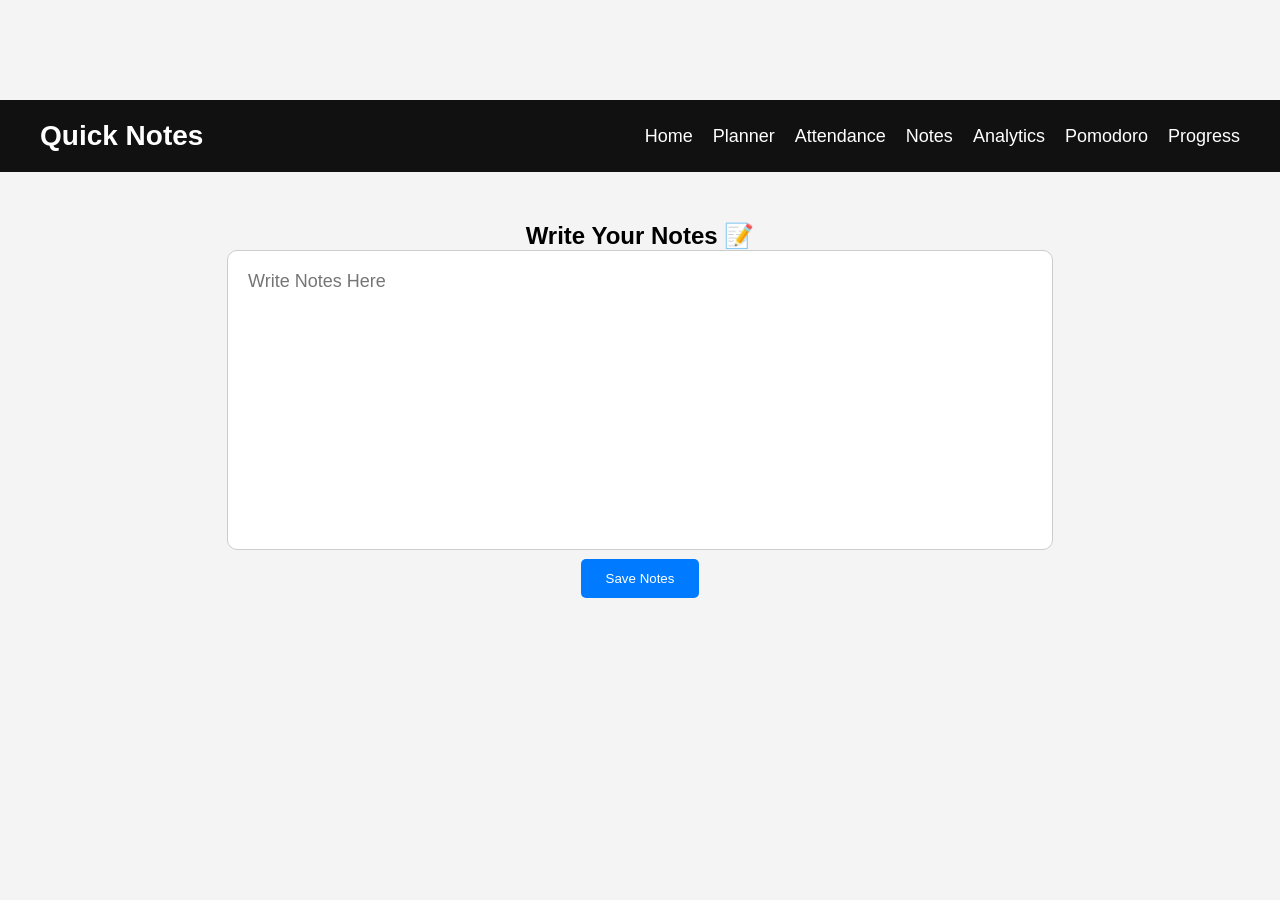
<file: notes.html>
<!DOCTYPE html>

<html lang="en">

<head>

    <meta charset="UTF-8">

    <meta name="viewport"
    content="width=device-width, initial-scale=1.0">

    <title>Notes</title>

    <link rel="stylesheet"
    href="style.css">

</head>

<body>

<!-- NAVBAR -->

<nav>

    <h1>Quick Notes</h1>

    <ul>

        <li>
            <a href="dashboard.html">
                Home
            </a>
        </li>

        <li>
            <a href="planner.html">
                Planner
            </a>
        </li>

        <li>
            <a href="attendance.html">
                Attendance
            </a>
        </li>

        <li>
            <a href="notes.html">
                Notes
            </a>
        </li>

        <li>
            <a href="analytics.html">
                Analytics
            </a>
        </li>
<li><a href="pomodoro.html">Pomodoro</a></li>
<li><a href="progress.html">Progress</a></li>
    </ul>

</nav>

<!-- NOTES SECTION -->

<section class="notes">

    <h2>Write Your Notes 📝</h2>

    <textarea

    id="notesInput"

    placeholder="Write Notes Here">

    </textarea>

    <br>

    <button onclick="saveNotes()">
        Save Notes
    </button>

</section>

<!-- SAVED MESSAGE -->

<h3 id="savedMessage">

</h3>

<!-- JAVASCRIPT -->

<script>

/* SAVE NOTES */

function saveNotes(){

    let notes =

    document.getElementById(
    "notesInput"
    ).value;

    localStorage.setItem(
        "notes",
        notes
    );

    document.getElementById(
    "savedMessage"
    ).innerHTML =

    "Notes Saved Successfully ✅";
}

/* SHOW NOTES */

window.onload = function(){

    document.getElementById(
    "notesInput"
    ).value =

    localStorage.getItem(
    "notes"
    );
}

</script>

</body>

</html>
</file>
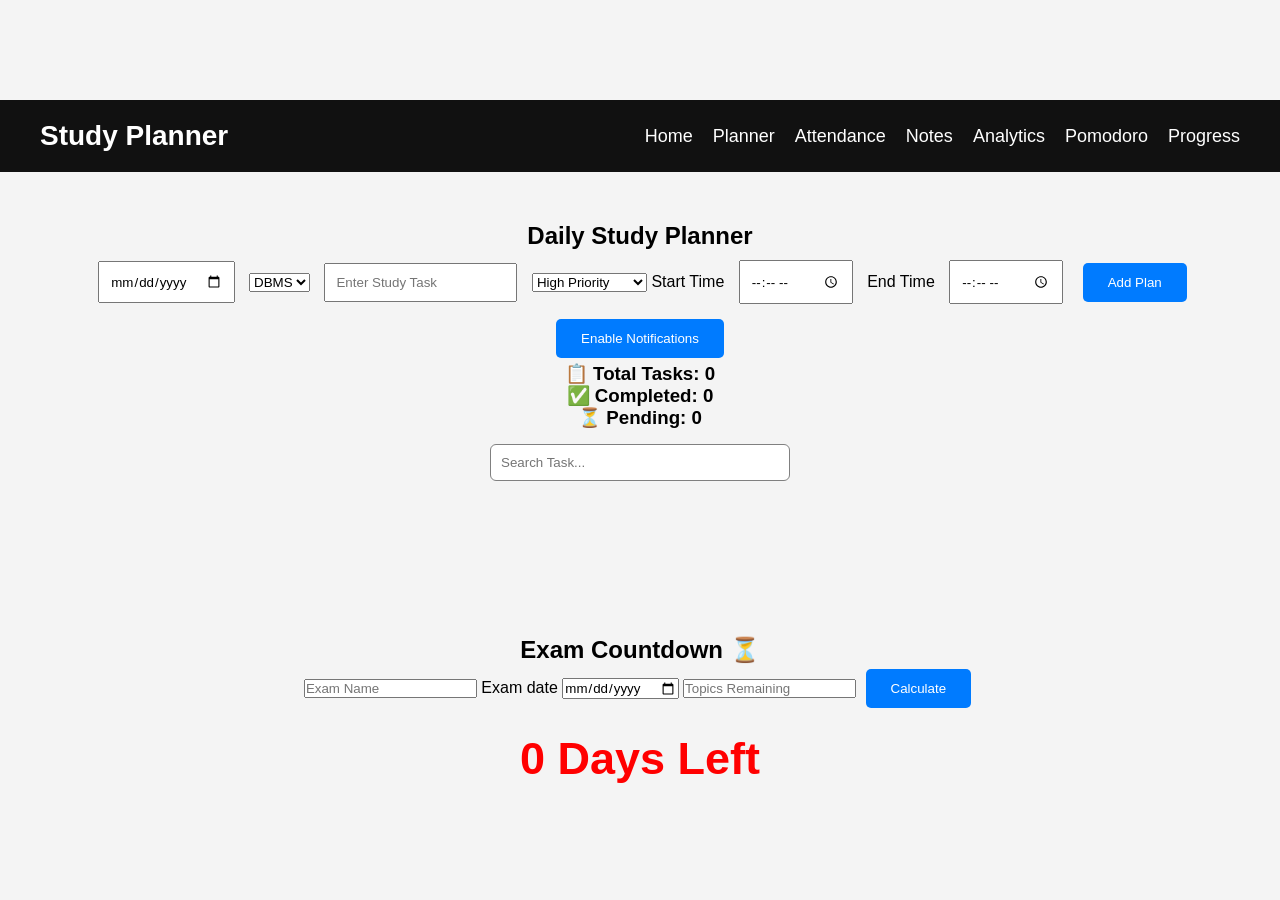
<file: planner.html>
<!DOCTYPE html>

<html lang="en">


<head>

    <meta charset="UTF-8">

    <meta name="viewport"
    content="width=device-width, initial-scale=1.0">

    <title>Planner</title>

    <link rel="stylesheet"
    href="style.css">

</head>

<body>

<!-- NAVBAR -->

<nav>

    <h1>Study Planner</h1>

    <ul>

        <li>
            <a href="dashboard.html">
                Home
            </a>
        </li>

        <li>
            <a href="planner.html">
                Planner
            </a>
        </li>

        <li>
            <a href="attendance.html">
                Attendance
            </a>
        </li>

        <li>
            <a href="notes.html">
                Notes
            </a>
        </li>

        <li>
            <a href="analytics.html">
                Analytics
            </a>
        </li>
<li><a href="pomodoro.html">Pomodoro</a></li>
<li><a href="progress.html">Progress</a></li>
    </ul>

</nav>

<!-- DAILY PLANNER -->

<section class="planner">

    <h2>Daily Study Planner</h2>

    <input
    type="date"
    id="studyDate">
<select id="subject" onchange="checkSubject()">

    <option value="DBMS">DBMS</option>
    <option value="CN">CN</option>
    <option value="OS">OS</option>
    <option value="Java">Java</option>
    <option value="DWM">DWM</option>
    <option value="Other">Other</option>

</select>
<input
type="text"
id="customSubject"
placeholder="Enter Subject Name"
style="display:none;">
    <input
    type="text"
    id="studyTask"
    placeholder="Enter Study Task">
    <select id="priority">
    <option value="High">High Priority</option>
    <option value="Medium">Medium Priority</option>
    <option value="Low">Low Priority</option>
</select>
<label>
 Start Time
</label>
<input
type="time"
id="studyTime">
<label>
 End Time
</label>
<input
type="time"
id="endTime">
    <button onclick="addPlan()">
        Add Plan
    </button>
    <button onclick="enableNotifications()">
Enable Notifications
</button>
<div class="task-stats">

    <h3>
        📋 Total Tasks:
        <span id="totalTasks">0</span>
    </h3>

    <h3>
        ✅ Completed:
        <span id="completedTasks">0</span>
    </h3>

    <h3>
        ⏳ Pending:
        <span id="pendingTasks">0</span>
    </h3>

</div>
<input
type="text"
id="searchTask"
placeholder="Search Task..."
onkeyup="searchTask()">

    <ul id="plannerList"></ul>

</section>

<!-- EXAM COUNTDOWN -->

<section class="countdown">

    <h2>Exam Countdown ⏳</h2>
    <input
type="text"
id="examName"
placeholder="Exam Name">
<label for="examDatef">Exam date</label>
    <input
    type="date"
    id="examDate">
    <input
type="number"
id="topicsRemaining"
placeholder="Topics Remaining">

    <button onclick="calculateCountdown()">
        Calculate
    </button>

    <h1 id="countdownResult">
        0 Days Left
    </h1>

</section>

<!-- STREAK -->


<!-- JAVASCRIPT -->

<script>

/* ADD PLAN */

function addPlan(){

    let date = document.getElementById("studyDate").value;
    let task = document.getElementById("studyTask").value;
    let priority = document.getElementById("priority").value;
    let studyTime = document.getElementById("studyTime").value;
    let endTime = document.getElementById("endTime").value;
    let plannerList = document.getElementById("plannerList");

    let subject = document.getElementById("subject").value;

    if(subject === "Other"){
        subject = document.getElementById("customSubject").value;
    }

    if(date === "" || task === "" || studyTime === "" || endTime === "" || subject === ""){
        alert("Please enter date, start time, end time, subject and task");
        return;
    }

    let li = document.createElement("li");
li.setAttribute("data-date", date);
li.setAttribute("data-endtime", endTime);
li.setAttribute("data-date", date);
li.setAttribute("data-endtime", endTime);
li.setAttribute("data-alerted", "false");
    li.innerHTML = `
        <p class="task-line">
            📖 ${subject} | ${date} | ${studyTime} - ${endTime} | 📚 ${task} | 🔥 ${priority}
        </p>

        <span class="task-status">🟢 Pending</span>

        <br>

        <button onclick="completeTask(this)">Complete</button>
        <button onclick="editPlan(this)">Edit</button>
        <button onclick="deletePlan(this)">Delete</button>
    `;

    plannerList.appendChild(li);

    savePlans();
    updateTaskStats();
}

/* EDIT */

function editPlan(button){

    let newDate = prompt("Enter new date YYYY-MM-DD");
    let newTime = prompt("Enter new start time HH:MM");
    let newEndTime = prompt("Enter new end time HH:MM");
    let newSubject = prompt("Enter subject");
    let newTask = prompt("Enter updated task");
    let newPriority = prompt("Enter priority: High / Medium / Low");

    if(newDate && newTime && newEndTime && newSubject && newTask && newPriority){

        let li = button.closest("li");
        li.setAttribute("data-date", newDate);
li.setAttribute("data-endtime", newEndTime);
li.setAttribute("data-date", newDate);
li.setAttribute("data-endtime", newEndTime);
li.setAttribute("data-alerted", "false");

        li.innerHTML = `
            <p class="task-line">
                📖 ${newSubject} | ${newDate} | ${newTime} - ${newEndTime} | 📚 ${newTask} | 🔥 ${newPriority}
            </p>

            <span class="task-status">🟢 Pending</span>

            <br>

            <button onclick="completeTask(this)">Complete</button>
            <button onclick="editPlan(this)">Edit</button>
            <button onclick="deletePlan(this)">Delete</button>
        `;

        savePlans();
        updateTaskStats();
    }
}

/* SAVE */

function savePlans(){

    localStorage.setItem(
        "studyPlans",
        document.getElementById("plannerList").innerHTML
    );
}

/* SHOW */

function showPlans(){

    document.getElementById("plannerList").innerHTML =
    localStorage.getItem("studyPlans") || "";

    updateTaskStats();
}

showPlans();

/* DELETE */

function deletePlan(button){

    button.closest("li").remove();

    savePlans();
    updateTaskStats();
}

/* COMPLETE */

function completeTask(button){

    let li = button.closest("li");

    li.classList.add("completed");

    li.style.background = "lightgreen";

    let status = li.querySelector(".task-status");

    if(status){
        status.innerHTML = "✅ Completed";
    }

    savePlans();
    updateTaskStats();
}

/* COUNTDOWN */

function calculateCountdown(){

    let examName =
    document.getElementById("examName").value;

    let examDate =
    new Date(document.getElementById("examDate").value);

    let topics =
    document.getElementById("topicsRemaining").value;

    let today =
    new Date();

    let difference =
    examDate - today;

    let days =
    Math.ceil(difference / (1000 * 60 * 60 * 24));

    if(examName === "" || topics === "" || days <= 0){

        document.getElementById("countdownResult").innerHTML =
        "Please enter valid exam details";

        return;
    }

    let topicsPerDay =
    Math.ceil(topics / days);

    document.getElementById("countdownResult").innerHTML =
    `
    ${examName} Exam in ${days} Days <br>
    📚 Recommended: Study ${topicsPerDay} Topics Per Day
    `;
}

/* STREAK */

let streak =
localStorage.getItem("studyStreak") || 0;

document.getElementById("streakCount").innerHTML =
`${streak} Days`;
let startTime = Date.now();
alert("Timer Started");

setInterval(function(){

    let currentTime = Date.now();

    let timeSpent =
    currentTime - startTime;

    if(timeSpent >= 3600000

    ){ // 1 hour

        let today =
        new Date().toDateString();

        let lastStreakDate =
        localStorage.getItem("lastStreakDate");

        if(lastStreakDate !== today){

            streak++;

            localStorage.setItem(
                "studyStreak",
                streak
            );

            localStorage.setItem(
                "lastStreakDate",
                today
            );

            document.getElementById(
            "streakCount"
            ).innerHTML =
            `${streak} Days`;

            alert("🔥 Study Streak Increased!");
        }
    }

}, 60000);

function increaseStreak(){

    streak++;

    localStorage.setItem(
        "studyStreak",
        streak
    );

    document.getElementById("streakCount").innerHTML =
    `${streak} Days`;
}

/* TASK STATS */

function updateTaskStats(){

    let total =
    document.querySelectorAll("#plannerList li").length;

    let completed =
    document.querySelectorAll("#plannerList li.completed").length;

    let pending =
    total - completed;

    document.getElementById("totalTasks").innerHTML = total;
    document.getElementById("completedTasks").innerHTML = completed;
    document.getElementById("pendingTasks").innerHTML = pending;
}

/* CUSTOM SUBJECT */

function checkSubject(){

    let subject =
    document.getElementById("subject").value;

    let custom =
    document.getElementById("customSubject");

    if(subject === "Other"){
        custom.style.display = "inline-block";
    }
    else{
        custom.style.display = "none";
    }
}

/* SEARCH TASK */

function searchTask(){

    let input =
    document.getElementById("searchTask").value.toLowerCase();

    let tasks =
    document.querySelectorAll("#plannerList li");

    tasks.forEach(function(task){

        let text =
        task.innerText.toLowerCase();

        if(text.includes(input)){
            task.style.display = "block";
        }
        else{
            task.style.display = "none";
        }
    });
}
//overdue check
function checkOverdueTasks(){

    let tasks =
    document.querySelectorAll("#plannerList li");

    let now =
    new Date();

    tasks.forEach(function(task){

        if(task.classList.contains("completed")){
            return;
        }

        let date =
        task.getAttribute("data-date");

        let endTime =
        task.getAttribute("data-endtime");

        let status =
        task.querySelector(".task-status");

        if(!date || !endTime || !status){
            return;
        }

        let taskEnd =
        new Date(date + "T" + endTime);

        if(now > taskEnd){

            status.innerHTML =
            "🔴 Overdue";
        }
    });
}

setInterval(checkOverdueTasks, 60000);

checkOverdueTasks();

    function enableNotifications(){

    Notification.requestPermission().then(function(permission){

        if(permission === "granted"){
            alert("Notifications Enabled");
        }
        else{
            alert("Notifications Blocked");
        }
    });
}

function checkTimeEnded(){

    let tasks = document.querySelectorAll("#plannerList li");
    let now = new Date();

    tasks.forEach(function(task){

        if(task.classList.contains("completed")){
            return;
        }

        if(task.getAttribute("data-alerted") === "true"){
            return;
        }

        let date = task.getAttribute("data-date");
        let endTime = task.getAttribute("data-endtime");

        if(!date || !endTime){
            return;
        }

        let taskEndTime = new Date(date + "T" + endTime);

        if(now >= taskEndTime){

            let sound = document.getElementById("alarmSound");

            if(sound){
                sound.play();
            }

            if(Notification.permission === "granted"){
                new Notification("Study Time Ended ⏰", {
                    body: "Your planned study task time is over."
                });
            }

            task.setAttribute("data-alerted","true");

            let choice = confirm(
                "⏰ Study Time Ended!\n\nOK = Complete Task\nCancel = Reschedule"
            );

            if(choice){
                completeTask(task.querySelector("button"));
            }
            else{
                rescheduleTask(task);
            }

            savePlans();
        }
    });
}

function rescheduleTask(task){

    let newDate = prompt("Enter new date YYYY-MM-DD");
    let newStartTime = prompt("Enter new start time HH:MM");
    let newEndTime = prompt("Enter new end time HH:MM");

    if(newDate && newStartTime && newEndTime){

        task.setAttribute("data-date", newDate);
        task.setAttribute("data-endtime", newEndTime);
        task.setAttribute("data-alerted", "false");

        let taskLine = task.querySelector(".task-line");

        if(taskLine){

            let text = taskLine.innerText;
            let parts = text.split("|");

            let subject = parts[0].trim();
            let taskName = parts[3].trim();
            let priority = parts[4].trim();

            taskLine.innerHTML =
            `${subject} | ${newDate} | ${newStartTime} - ${newEndTime} | ${taskName} | ${priority}`;
        }

        let status = task.querySelector(".task-status");

        if(status){
            status.innerHTML = "🟢 Pending";
        }
alert(task.getAttribute("data-endtime"));
        savePlans();

        alert("Task Rescheduled Successfully");
    }
}

setInterval(checkTimeEnded, 30000);

</script>
<audio id="alarmSound">
    <source src="https://actions.google.com/sounds/v1/alarms/beep_short.ogg">
</audio>
</body>
</html>
</file>
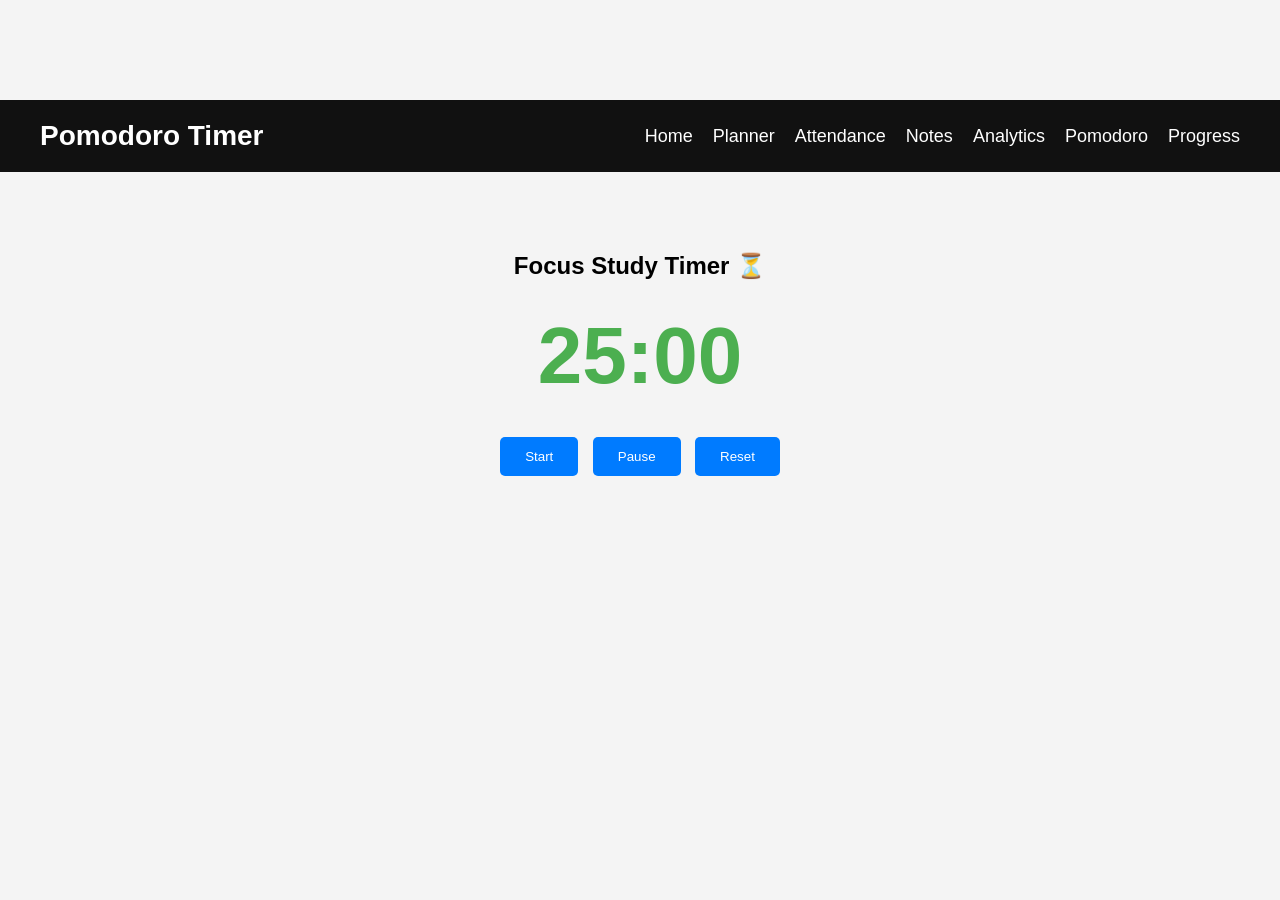
<file: pomodoro.html>
<!DOCTYPE html>
<html lang="en">
<head>
    <meta charset="UTF-8">
    <meta name="viewport"
    content="width=device-width, initial-scale=1.0">

    <title>Pomodoro Timer</title>

    <link rel="stylesheet" href="style.css">
</head>
<body>

<nav>
    <h1>Pomodoro Timer</h1>

    <ul>
        <li><a href="dashboard.html">Home</a></li>
        <li><a href="planner.html">Planner</a></li>
        <li><a href="attendance.html">Attendance</a></li>
        <li><a href="notes.html">Notes</a></li>
        <li><a href="analytics.html">Analytics</a></li>
        <li><a href="pomodoro.html">Pomodoro</a></li>
        <li><a href="progress.html">Progress</a></li>
    </ul>
</nav>

<section class="pomodoro">

    <h2>Focus Study Timer ⏳</h2>

    <h1 id="timer">25:00</h1>

    <button onclick="startTimer()">Start</button>
    <button onclick="pauseTimer()">Pause</button>
    <button onclick="resetTimer()">Reset</button>

</section>

<script>

let time = 25 * 60;
let timerInterval = null;

function updateTimer(){

    let minutes = Math.floor(time / 60);
    let seconds = time % 60;

    seconds = seconds < 10 ? "0" + seconds : seconds;

    document.getElementById("timer").innerHTML =
    `${minutes}:${seconds}`;
}

function startTimer(){

    if(timerInterval !== null){
        return;
    }

    timerInterval = setInterval(()=>{

        if(time > 0){
            time--;
            updateTimer();
        }
        else{
            clearInterval(timerInterval);
            timerInterval = null;
            alert("Study session complete!");
        }

    },1000);
}

function pauseTimer(){

    clearInterval(timerInterval);
    timerInterval = null;
}

function resetTimer(){

    clearInterval(timerInterval);
    timerInterval = null;
    time = 25 * 60;
    updateTimer();
}

updateTimer();

</script>

</body>
</html>
</file>
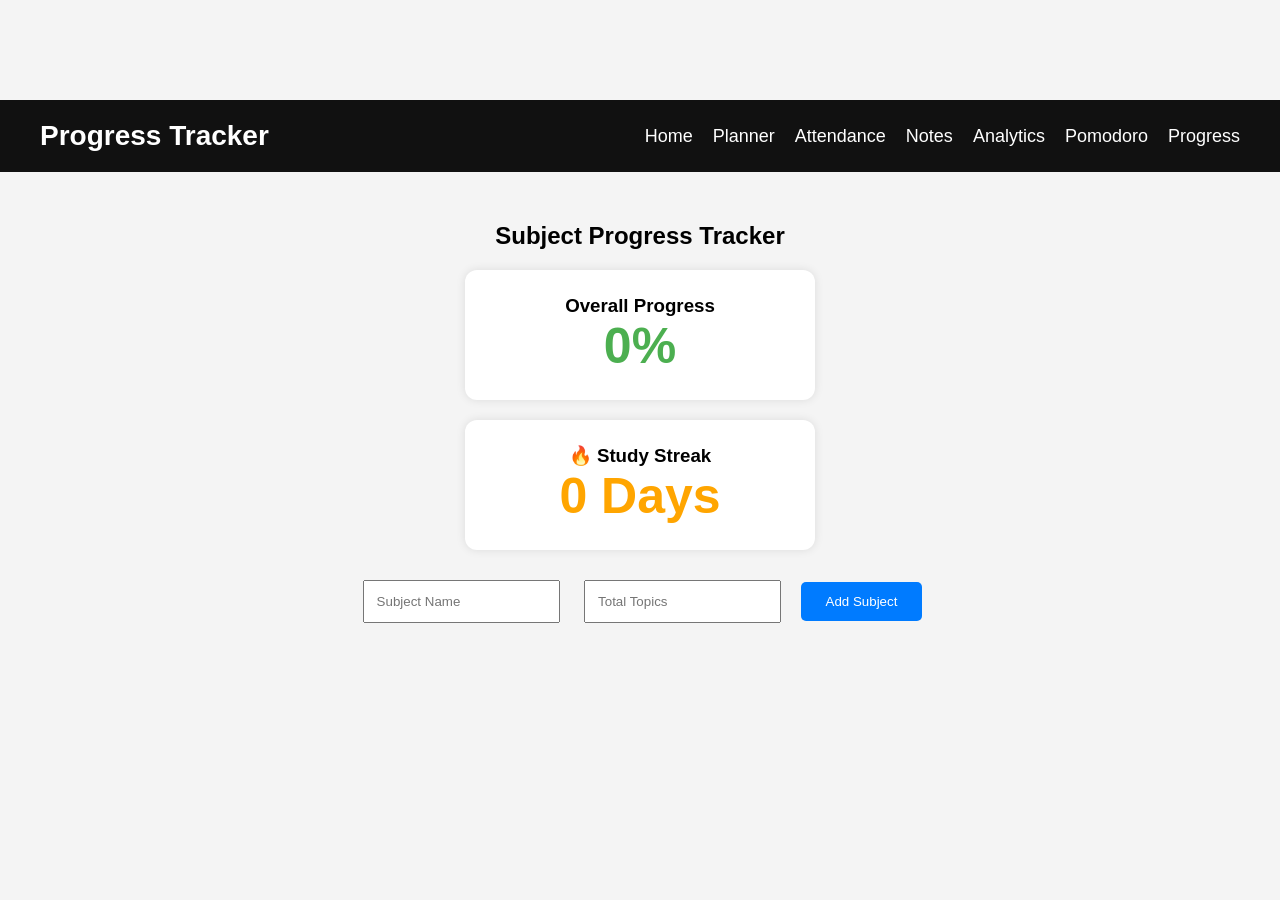
<file: progress.html>
<!DOCTYPE html>
<html lang="en">
<head>
    <meta charset="UTF-8">
    <meta name="viewport"
    content="width=device-width, initial-scale=1.0">

    <title>Progress Tracker</title>

    <link rel="stylesheet" href="style.css">
</head>
<body>

<nav>
    <h1>Progress Tracker</h1>

    <ul>
        <li><a href="dashboard.html">Home</a></li>
        <li><a href="planner.html">Planner</a></li>
        <li><a href="attendance.html">Attendance</a></li>
        <li><a href="notes.html">Notes</a></li>
        <li><a href="analytics.html">Analytics</a></li>
        <li><a href="pomodoro.html">Pomodoro</a></li>
        <li><a href="progress.html">Progress</a></li>
    </ul>
</nav>

<section class="progress">

    <h2>Subject Progress Tracker</h2>
    <div class="overall-card">
    <h3>Overall Progress</h3>
    <h1 id="overallProgress">0%</h1>
</div>
<div class="overall-card">
    <h3>🔥 Study Streak</h3>
    <h1 id="streakCount">0 Days</h1>
</div>
    <input type="text"
    id="subjectName"
    placeholder="Subject Name">

    <input type="number"
    id="totalTopics"
    placeholder="Total Topics">

    <button onclick="addSubject()">
        Add Subject
    </button>

    <div id="progressList"></div>

</section>

<script>

let subjects =
JSON.parse(localStorage.getItem("subjects")) || [];

function addSubject(){

    let subjectName =
    document.getElementById("subjectName").value;

    let totalTopics =
    document.getElementById("totalTopics").value;

    if(subjectName === "" || totalTopics === ""){

        alert("Please enter subject and total topics");
        return;
    }

    let subject = {
        name: subjectName,
        total: Number(totalTopics),
        completed: 0
    };

    subjects.push(subject);

    saveSubjects();
    showSubjects();

    document.getElementById("subjectName").value = "";
    document.getElementById("totalTopics").value = "";
}

function showSubjects(){

    let progressList =
    document.getElementById("progressList");

    progressList.innerHTML = "";

    let totalPercent = 0;

    subjects.forEach((subject,index)=>{

        let percent =
        Math.round((subject.completed / subject.total) * 100);

        totalPercent += percent;

        let badge = "";

        if(percent === 100){
            badge = "<h3 class='complete-badge'>🏆 Subject Completed</h3>";
        }

        progressList.innerHTML += `

        <div class="progress-card">

            <h3>${subject.name}</h3>

            <p>Completed: ${subject.completed} / ${subject.total}</p>

            <progress value="${percent}" max="100"></progress>

            <h4>${percent}% Complete</h4>

            ${badge}

            <button onclick="completeTopic(${index})">
                Complete One Topic
            </button>

            <button onclick="editSubject(${index})">
                Edit
            </button>

            <button onclick="deleteSubject(${index})">
                Delete
            </button>

        </div>
        `;
    });

    let overall = 0;

    if(subjects.length > 0){
        overall = Math.round(totalPercent / subjects.length);
    }

    document.getElementById("overallProgress").innerHTML =
    overall + "%";
}

           

function completeTopic(index){

    if(subjects[index].completed < subjects[index].total){

        subjects[index].completed++;
    }

    saveSubjects();
    showSubjects();
}

function deleteSubject(index){

    subjects.splice(index,1);

    saveSubjects();
    showSubjects();
}

function saveSubjects(){

    localStorage.setItem(
        "subjects",
        JSON.stringify(subjects)
    );
}

showSubjects();
let streak =
localStorage.getItem("studyStreak") || 0;

document.getElementById("streakCount").innerHTML =
`${streak} Days`;
function editSubject(index){

    let newName =
    prompt("Enter new subject name", subjects[index].name);

    let newTotal =
    prompt("Enter total topics", subjects[index].total);

    let newCompleted =
    prompt("Enter completed topics", subjects[index].completed);

    if(newName !== null && newTotal !== null && newCompleted !== null){

        subjects[index].name = newName;
        subjects[index].total = Number(newTotal);
        subjects[index].completed = Number(newCompleted);

        saveSubjects();
        showSubjects();
    }
}

</script>

</body>
</html>
</file>
<file: style.css>
*{
    margin:0;
    padding:0;
    box-sizing:border-box;
    font-family:Arial, sans-serif;
}

body{
    background:#f4f4f4;
}

/* NAVBAR */
nav{

    display:flex;

    justify-content:space-between;

    align-items:center;

    padding:20px 40px;

    background:#111;

    color:white;

    position:sticky;

    top:0;

    z-index:1000;
}

nav h1{

    font-size:28px;
}

nav button{

    padding:10px 20px;

    border:none;

    border-radius:6px;

    cursor:pointer;

    transition:0.3s;
}

nav button:hover{

    transform:scale(1.05);
}

/* HERO SECTION */

.hero{
    height:80vh;

    display:flex;
    flex-direction:column;

    justify-content:center;
    align-items:center;

    text-align:center;
}

.hero h2{
    font-size:50px;
    margin-bottom:20px;
}

.hero p{
    font-size:22px;
    margin-bottom:20px;
}

/* BUTTON */

button{
    padding:12px 25px;

    border:none;

    background:#007bff;
    color:white;

    border-radius:5px;

    cursor:pointer;

    margin-top:10px;
}

/* TASK SECTION */

.task-section{
    text-align:center;
    padding:50px;
}

.task-section h2{
    margin-bottom:20px;
}

.task-section input{
    padding:10px;
    width:250px;
}

#taskList{
    margin-top:20px;
}

#taskList li{
    width:300px;

    background:white;

    margin:10px auto;

    padding:10px;

    border-radius:5px;

    list-style:none;
}

#taskList button{
    background:red;
    margin-left:15px;
    padding:5px 10px;
}

/* TIMER */

.timer-section{
    text-align:center;
    padding:50px;
}

#timer{
    font-size:70px;
    margin:20px;
}

/* DARK MODE */

.dark{
    background:#111;
    color:white;
}

.dark nav{
    background:black;
}

.dark #taskList li{
    background:#222;
    color:white;
}

.dark input{
    background:#333;
    color:white;
    border:1px solid white;
}

/* RESPONSIVE */

@media(max-width:768px){

    nav{
        flex-direction:column;
    }

    nav ul{
        margin-top:15px;
    }

    .hero h2{
        font-size:35px;
    }

    .hero p{
        font-size:18px;
    }

    .task-section input{
        width:90%;
        margin-bottom:10px;
    }

    #taskList li{
        width:90%;
    }
}
/* AUTH PAGE */

.auth-container{

    width:350px;

    background:white;

    padding:40px;

    margin:100px auto;

    border-radius:10px;

    text-align:center;
}

.auth-container input{

    width:100%;

    padding:12px;

    margin:10px 0;
}
/* DASHBOARD */

.dashboard{

    text-align:center;

    padding:100px;
}

.dashboard h2{

    font-size:40px;

    margin-bottom:20px;
}

/* ATTENDANCE */

.attendance{

    text-align:center;

    padding:50px;
}

.attendance input{

    padding:10px;

    margin:10px;
}

#attendanceList{

    margin-top:20px;
}

#attendanceList li{

    list-style:none;

    background:white;

    width:300px;

    margin:10px auto;

    padding:10px;

    border-radius:5px;
}

/* NOTES */

.notes{

    text-align:center;

    padding:50px;
}

.notes textarea{

    width:400px;

    height:150px;

    padding:10px;
}
/* DASHBOARD CARDS */

.cards{

    display:flex;

    justify-content:center;

    gap:20px;

    flex-wrap:wrap;

    padding:50px;
}

.card{

    background:white;

    width:220px;

    padding:30px;

    border-radius:10px;

    text-align:center;

    box-shadow:0 0 10px rgba(0,0,0,0.1);
}

.card h2{
    font-size:28px;
    margin-bottom:15px;
}
/* CHART */

.chart-section{

    width:80%;

    margin:auto;

    padding:50px;

    text-align:center;
}

#studyChart{

    margin-top:30px;
}

/* DARK MODE */

.dark .card{

    background:#222;

    color:white;
}
@media(max-width:768px){

    .cards{

        flex-direction:column;

        align-items:center;
    }

    .chart-section{

        width:95%;
    }

    .notes textarea{

        width:90%;
    }
}
.profile{

    text-align:center;

    padding:40px;
}

.profile img{

    border-radius:50%;
}

.profile h2{

    margin-top:15px;
}
/* DAILY PLANNER */

.planner{

    text-align:center;

    padding:50px;
}

.planner input{

    padding:10px;

    margin:10px;
}

#plannerList{

    margin-top:20px;
}

#plannerList li{

    list-style:none;

    background:white;

    width:700px;
    max-width:90%;
    overflow-wrap:break-word;

    margin:10px auto;

    padding:8px;

    border-radius:10px;

    text-align:center;
}
/* AI TIMETABLE */

.ai-timetable{

    text-align:center;

    padding:50px;
}

.ai-timetable input{

    padding:12px;

    width:250px;
}

#timetableOutput{

    margin-top:30px;

    background:white;

    width:400px;

    margin-left:auto;

    margin-right:auto;

    padding:20px;

    border-radius:10px;
}
/* DELETE BUTTON */

li button{

    background:red;

    color:white;

    border:none;

    padding:5px 10px;

    margin-left:10px;

    border-radius:5px;

    cursor:pointer;
}
.card{

    transition:0.3s;
}

.card:hover{

    transform:translateY(-10px);

    box-shadow:0 10px 20px rgba(0,0,0,0.2);
}
button{

    transition:0.3s;
}

button:hover{

    transform:scale(1.05);
}
.dark body{

    background:#111;

    color:white;
}

.dark input,
.dark textarea{

    background:#222;

    color:white;

    border:1px solid #555;
}

.dark #timetableOutput{

    background:#222;

    color:white;
}
/* LIVE CLOCK */

.clock-section{

    text-align:center;

    padding:20px 0 10px 0;
}

#liveClock{

    font-size:55px;

    font-weight:bold;

    color:#4CAF50;

    background:white;

    width:320px;

    margin:10px auto;

    padding:15px;

    border-radius:20px;

    box-shadow:0 4px 15px rgba(0,0,0,0.15);
}
/* STREAK */

.streak{

    text-align:center;

    padding:40px;
}

#streakCount{

    font-size:50px;

    color:orange;
}
/* QUOTES */

.quotes{

    text-align:center;

    margin-top:20px;

    padding:20px;
}

#quoteText{

    font-size:25px;

    margin:20px;

    font-style:italic;

    color:#4CAF50;
}
/* COUNTDOWN */

.countdown{

    text-align:center;

    padding:50px;
}

#countdownResult{

    font-size:45px;

    color:red;

    margin-top:20px;
}
/* COMPLETE BUTTON */

button{

    margin:5px;
}

button:nth-child(1){

    background:green;

    color:white;
}
#plannerList button{

    padding:6px 12px;

    border:none;

    border-radius:5px;

    color:white;

    cursor:pointer;
}

#plannerList button:first-of-type{

    background:green;
}

#plannerList button:last-of-type{

    background:red;
}
nav ul{

    display:flex;

    list-style:none;

    gap:20px;
}

nav ul li a{

    color:white;

    text-decoration:none;

    font-size:18px;
}

nav ul li a:hover{

    color:#4CAF50;
}
#plannerList li{

    font-size:20px;
}

#plannerList li:hover{

    transform:scale(1.02);

    transition:0.3s;
}
/* ATTENDANCE LIST */

#attendanceList li{

    list-style:none;

    background:white;

    width:350px;

    margin:15px auto;

    padding:15px;

    border-radius:10px;

    font-size:18px;

    display:flex;

    justify-content:space-between;

    align-items:center;

    box-shadow:0 0 10px rgba(0,0,0,0.1);
}

#attendanceList li:hover{

    transform:scale(1.02);

    transition:0.3s;
}
#attendanceList button{

    background:red;

    color:white;

    border:none;

    padding:8px 15px;

    border-radius:5px;

    cursor:pointer;
}
/* NOTES PAGE */

.notes{

    text-align:center;

    padding:50px;
}

.notes textarea{

    width:70%;

    height:300px;

    padding:20px;

    font-size:18px;

    border-radius:10px;

    border:1px solid #ccc;

    resize:none;
}

#savedMessage{

    text-align:center;

    color:green;

    margin-top:20px;
}
.analytics{

    width:80%;

    margin:auto;

    text-align:center;

    padding:50px;
}

#progressChart{

    width:400px !important;

    margin:auto;
}
/* POMODORO */

.pomodoro{

    text-align:center;
    padding:80px;
}

#timer{

    font-size:80px;
    margin:30px;
    color:#4CAF50;
}
/* DYNAMIC PROGRESS */

.progress{

    text-align:center;
    padding:50px;
}

.progress input{

    padding:12px;
    margin:10px;
}

.progress-card{

    background:white;
    width:450px;
    margin:20px auto;
    padding:25px;
    border-radius:12px;
    box-shadow:0 0 10px rgba(0,0,0,0.1);
}

.progress-card progress{

    width:100%;
    height:30px;
}

.progress-card button{

    margin:8px;
}
/* OVERALL PROGRESS */

.overall-card{

    background:white;
    width:350px;
    margin:20px auto;
    padding:25px;
    border-radius:12px;
    box-shadow:0 0 10px rgba(0,0,0,0.1);
}

#overallProgress{

    font-size:50px;
    color:#4CAF50;
}

.complete-badge{

    color:green;
    margin:10px;
}
.profile{
    background:white;
    padding:20px;
    border-radius:15px;
    width:350px;
    margin:auto;
    box-shadow:0 0 15px rgba(0,0,0,0.1);
}
.profile{
    background:white;
    padding:20px;
    border-radius:15px;
    width:350px;
    margin:auto;
    box-shadow:0 0 15px rgba(0,0,0,0.1);
}
#dashboardPhoto{
    width:120px;
    height:120px;
    border-radius:50%;
    object-fit:cover;
}
.profile{
    margin: 30px auto;
    text-align:center;
}
.clock-section{
    text-align:center;
    padding:20px 0 10px 0;
}

#liveClock{
    font-size:55px;
    font-weight:bold;
    color:#4CAF50;
    background:white;
    width:320px;
    margin:20px auto 10px auto;
    padding:18px;
    border-radius:18px;
    box-shadow:0 4px 15px rgba(0,0,0,0.15);
}
.clock-section{
    padding:20px 0 0 0;
}

.dashboard{
    text-align:center;
    padding:40px 20px;
    margin-top:0;
}
.cards{
    margin-top:40px;
    padding-top:40px;
    gap:25px;
}

.card{
    min-height:230px;

}

.quotes{
    margin-top:10px;
    padding-bottom:60px;
}
body{
    padding-top:100px;
}
.cards{
    margin-top:80px;
    padding-top:800px;
}
.profile{
    margin-bottom:20px;
    padding-bottom:20px;
}

.cards{
    margin-top:20px;
    padding-top:20px;
}
.logo{

    display:flex;

    align-items:center;

    gap:12px;
}

.logo-icon{

    font-size:32px;
}

.logo h1{

    margin:0;

    font-size:28px;
}
.task-info{
    text-align:left;
}

.task-info p{
    margin:5px 0;
}

.task-buttons{
    display:flex;
    gap:8px;
    justify-content:center;
    margin-top:10px;
}
#plannerList li{

    display:flex;

    justify-content:space-between;

    align-items:center;

    flex-wrap:wrap;

    gap:10px;

    padding:15px;

    margin:15px 0;

    background:white;

    border-radius:10px;
}
#plannerList button{
    padding:8px 15px;     
    margin:3px;
}
#plannerList li{

    text-align:center;

    padding:15px;

    margin:15px 0;

    background:white;

    border-radius:10px;
}

#plannerList li p{

    text-align:center;

    font-size:22px;

    font-weight:bold;
 text-align:center;
    margin-bottom:15px;
}

#plannerList button{

    margin:5px;
}
.task-line{

    white-space:normal;

    font-size:20px;

    font-weight:bold;

    text-align:center;
}
.task-line{

    white-space:nowrap;

    font-size:10px;

    font-weight:bold;

    text-align:center;
}
.planner{
    text-align:center;
}

#plannerList{
    width:100%;
    padding:0;
    margin:20px auto;
    display:flex;
    flex-direction:column;
    align-items:center;
}

#plannerList li{
    width:650px;
    max-width:90%;
    margin:12px auto;
    padding:1px;
    list-style:none;
    background:white;
    border-radius:10px;
    text-align:center;
    display:block;
}
#searchTask{

    width:300px;

    padding:10px;

    margin:15px;

    border-radius:6px;

    border:1px solid gray;
}
#plannerList li{
    width:950px;
    max-width:95%;
    padding:15px;
    overflow:hidden;
}

.task-line{
    font-size:15px;
    white-space:normal;
    word-wrap:break-word;
}
</file>
